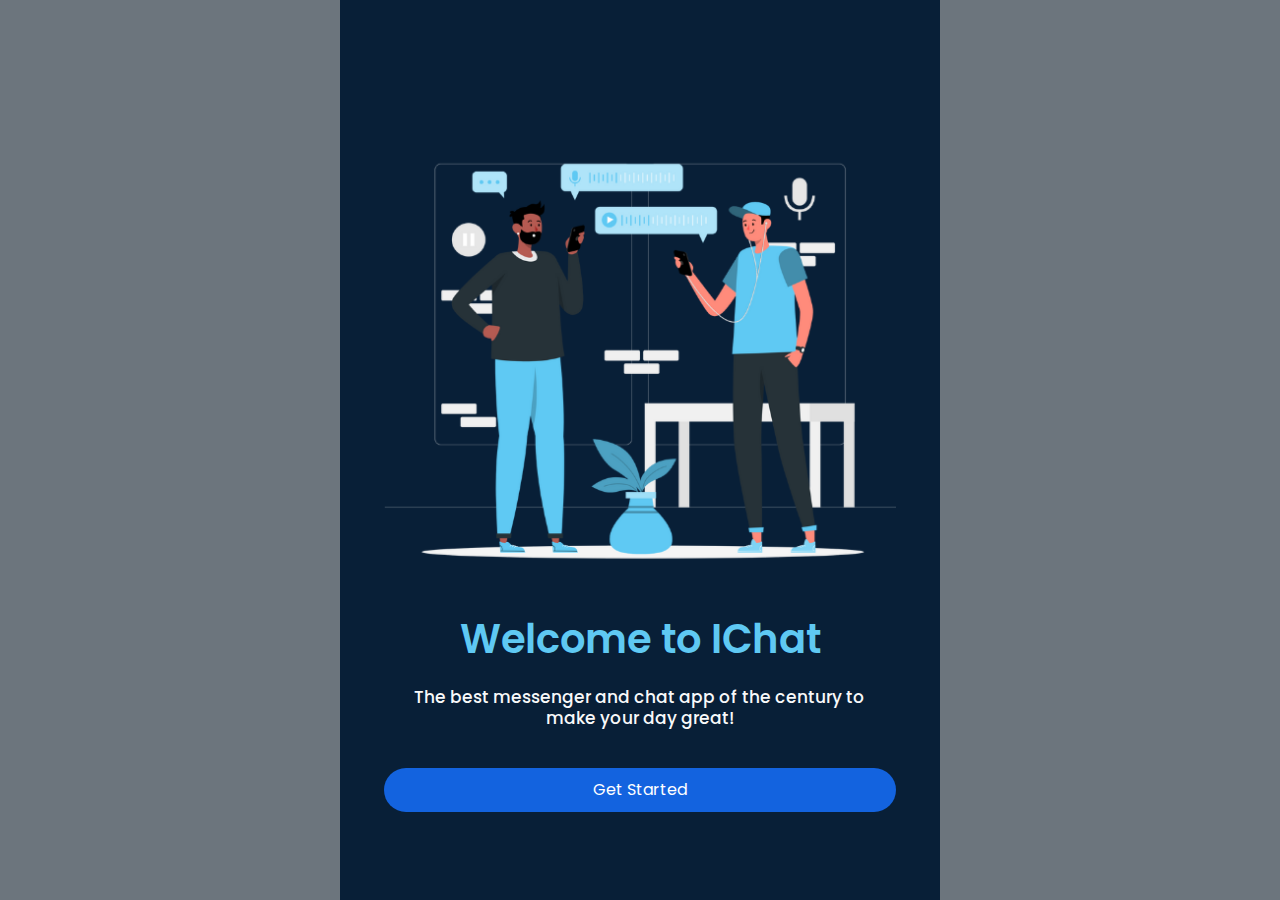
<file: index.html>
<!doctype html>
<html lang="en">
  <head>
    <meta charset="utf-8">
    <meta name="viewport" content="width=device-width, initial-scale=1">
    <title>IChat</title>
    <link rel="icon" href="assets/tabicon.png">
    <link rel="preconnect" href="https://fonts.googleapis.com">
    <link rel="preconnect" href="https://fonts.gstatic.com" crossorigin>
    <link href="https://fonts.googleapis.com/css2?family=Poppins:wght@400;600&display=swap" rel="stylesheet">
    <link href="css/bootstrap.min.css" rel="stylesheet">
    <link rel="stylesheet" href="css/main.css">
    <link rel="stylesheet" href="css/plugin.css">
    <link rel="stylesheet" href="css/index.css">
  </head>
  <body class="bg-secondary">

    <div class="container px-3 py-5 welcome-container setup">
      <img src="assets/welcome.png" alt="" class="welcome-img mb-3">
      <h1 class="welcome mb-4 pop-bold">Welcome to IChat</h1>
      <h5 class="sub-welcome mb-4">The best messenger and chat app of the century to make your day great!</h5>
      <a href="login.html" class="btn btn-primary btn-welcome mt-3">Get Started</a>
    </div>


    <script src="js/bootstrap.bundle.min.js"></script>
  </body>
</html>
</file>
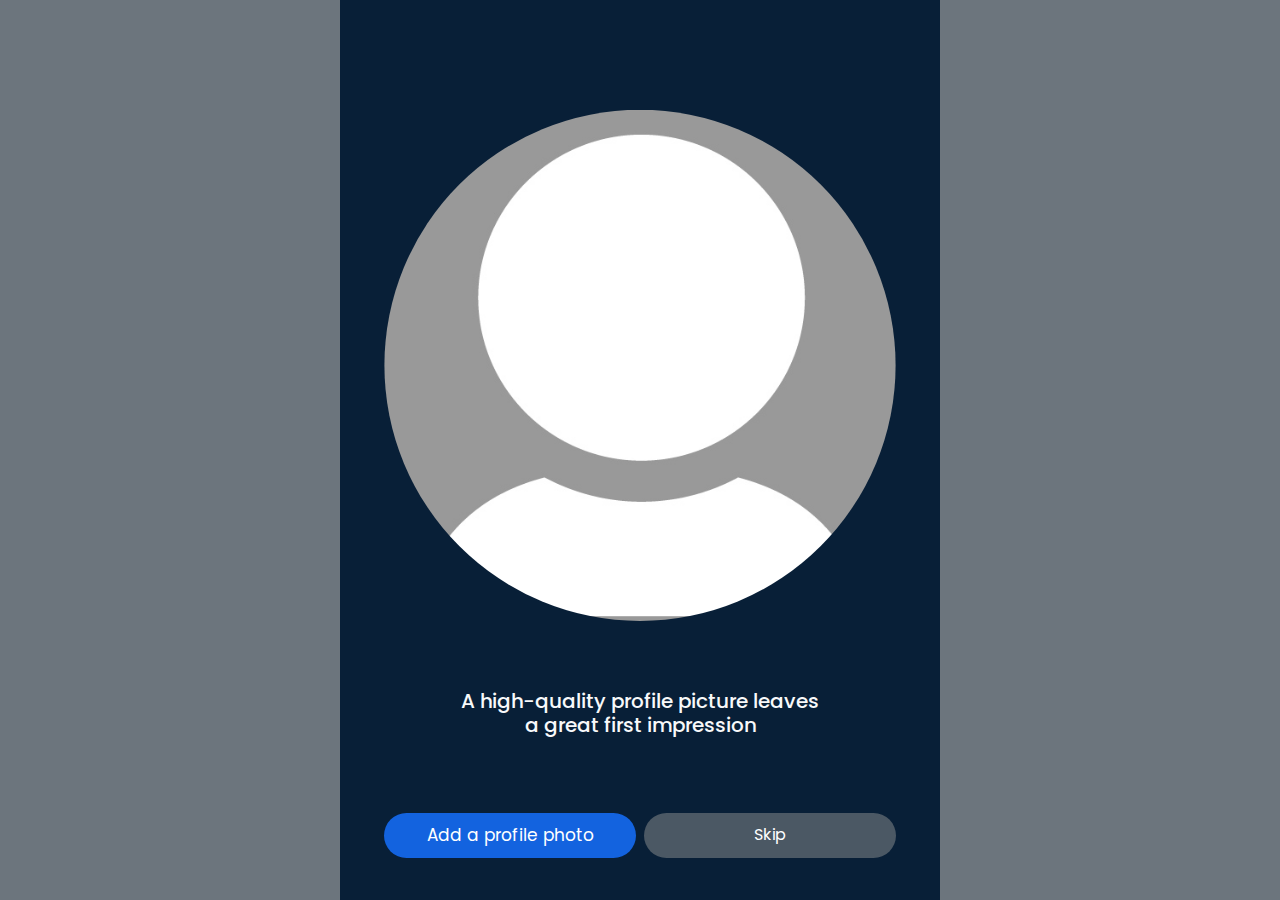
<file: avatars.html>
<!doctype html>
<html lang="en">
  <head>
    <meta charset="utf-8">
    <meta name="viewport" content="width=device-width, initial-scale=1">
    <title>Suchat</title>
    <link rel="icon" href="assets/tabicon.png">
    <link rel="preconnect" href="https://fonts.googleapis.com">
    <link rel="preconnect" href="https://fonts.gstatic.com" crossorigin>
    <link href="https://fonts.googleapis.com/css2?family=Poppins:wght@400;600&display=swap" rel="stylesheet">
    <link href="css/bootstrap.min.css" rel="stylesheet">
    <link rel="stylesheet" href="css/main.css">
    <link rel="stylesheet" href="css/plugin.css">
    <link rel="stylesheet" href="css/profile.css">
  </head>
  <body class="bg-secondary">

    <div class="container setup px-3 py-2 profile-page">

      <span></span>

      <img src="assets/default.jpg" class="profile" alt="">

      <h5 class="profile-importance">A high-quality profile picture leaves <br>a great first impression</h5>

      <div class="input">
        <form action="" class="form-profile me-2">

          <label for="profile-upload" class="label-profile btn-profile">
            Add a profile photo
          </label>
          
          <input type="file" name="profile-picture" class="input-profile" id="profile-upload" accept="image/*">
          

        </form>
        <a href="chats.html" class="btn-skip">Skip</a>
      </div>
    </div>


    <script src="js/bootstrap.bundle.min.js"></script>
  </body>
</html>
</file>
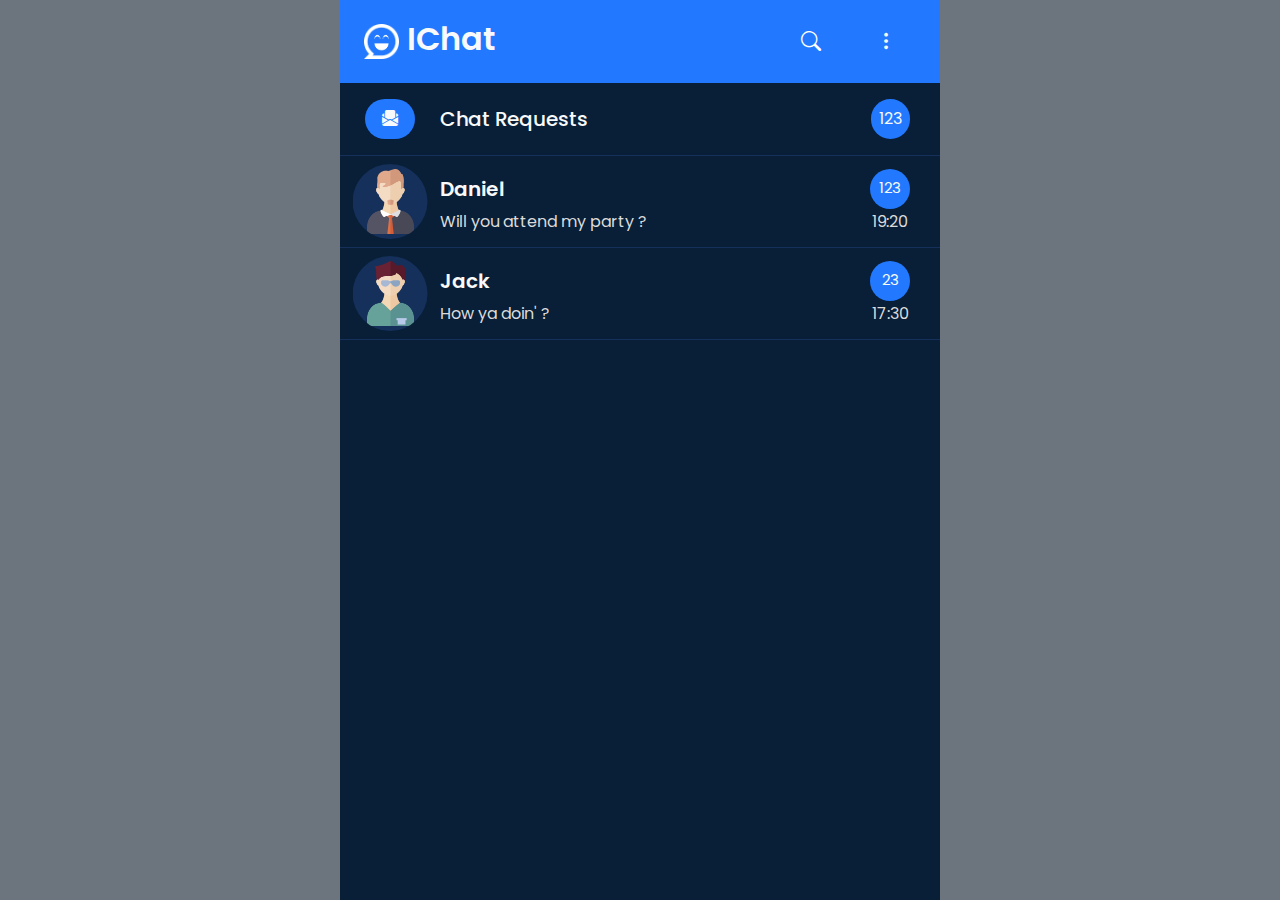
<file: home.html>
<!doctype html>
<html lang="en">
  <head>
    <meta charset="utf-8">
    <meta name="viewport" content="width=device-width, initial-scale=1">
    <title>Suchat</title>
    <link rel="icon" href="assets/tabicon.png">
    <link rel="preconnect" href="https://fonts.googleapis.com">
    <link rel="preconnect" href="https://fonts.gstatic.com" crossorigin>
    <link href="https://fonts.googleapis.com/css2?family=Poppins:wght@400;600&display=swap" rel="stylesheet">
    <link rel="stylesheet" href="https://cdn.jsdelivr.net/npm/bootstrap-icons@1.9.1/font/bootstrap-icons.css">
    <link href="css/bootstrap.min.css" rel="stylesheet">
    <link rel="stylesheet" href="css/main.css">
    <link rel="stylesheet" href="css/plugin.css">
    <link rel="stylesheet" href="css/home.css">
  </head>
  <body class="bg-secondary">

    <div class="container home setup">
      
      <div class="chatnavbar p-3">
        <h2 class="ichat pop-bold my-auto"><img class="main-logo m-2" src="assets/logo-white.png" alt="">IChat</h2>
        <div class="space"></div>
        <a class="search text-decoration-none text-light m-auto" data-bs-toggle="offcanvas" data-bs-target="#offcanvasBottom" aria-controls="offcanvasBottom"><i class="bi bi-search"></i></a>
        <div class="dropdown menu m-auto">
          <a class="dropdown-toggle" href="#" role="button" data-bs-toggle="dropdown" aria-expanded="false">
            <i class="bi bi-three-dots-vertical text-light"></i>
          </a>
          <ul class="dropdown-menu">
            <li><a class="dropdown-item" href="settings.html">Settings</a></li>
            <li><a class="dropdown-item" href="profile.html">Profile</a></li>
            <li><a class="dropdown-item" href="#">Log out</a></li>
          </ul>
        </div>
      </div>
      <div class="requests py-3" id="requests">
        <div class="req-icon"><i class="bi bi-envelope-paper-fill m-auto p-2"></i></div>
        <h5 class="req-h my-auto">Chat Requests</h5>
        <div class="req-amount p-2"><span>123</span></div>
      </div>
      <div class="chat-rooms-list">
        <div class="chat-room py-2" id="room1">
          <img src="assets/avatars/avatar (2).png" alt="" class="chat-room-profile">
          <div class="chat-room-details my-auto">
            <h5 class="chat-room-username my-auto pop-bold">Daniel</h5>
            <p class="chat-room-last-message my-auto">Will you attend my party ?</p>
            <div class="chat-room-message-amount m-auto d-flex"><span class="m-auto">123</span></div>
            <p class="chat-room-message-time m-auto">19:20</p>
          </div>
        </div>
         <div class="chat-room py-2" id="room2">
          <img src="assets/avatars/avatar (3).png" alt="" class="chat-room-profile">
          <div class="chat-room-details my-auto">
            <h5 class="chat-room-username my-auto pop-bold">Jack</h5>
            <p class="chat-room-last-message my-auto">How ya doin' ?</p>
            <div class="chat-room-message-amount m-auto d-flex"><span class="m-auto">23</span></div>
            <p class="chat-room-message-time m-auto">17:30</p>
          </div>
        </div>
        <!-- If there is no request or chat -->
        <!-- <div class="start-chat">
          <img class="start-chat-img" src="assets/start-chat.png" alt="">
          <a class="py-2 px-3 pop-bold text-decoration-none btn btn-primary start-chat-btn">Start a chat !</a>
        </div> -->
      </div>
      <!-- Off canvas -->

      <div class="offcanvas offcanvas-bottom" tabindex="-1" id="offcanvasBottom" aria-labelledby="offcanvasBottomLabel">
        <div class="offcanvas-header">
          <!-- <h5 class="offcanvas-title" id="offcanvasBottomLabel">Offcanvas bottom</h5>
          <i class="bi bi-x" data-bs-dismiss="offcanvas" aria-label="Close"></i> -->
          <div class="input-group mb-3">
            <span class="input-group-text search-bar-icons" id="search-icon"><i class="bi bi-search"></i></span>
            <input type="text" class="form-control search-bar" placeholder="Search User" aria-label="Username" id="search-bar" aria-describedby="basic-addon1">
            <span class="input-group-text search-bar-icons" data-bs-dismiss="offcanvas" aria-label="Close" id="close"><i class="bi bi-x-lg"></i></span>
          </div>
        </div>
        <div class="offcanvas-body small">
          <!-- Body -->
          <div class="requests py-3" id="requests">
            <div class="req-icon"><i class="bi bi-plus-circle-fill m-auto p-2"></i></div>
            <h5 class="req-h my-auto">Start a chat</h5>
            <!-- <div class="req-amount p-2"><span>123</span></div> -->
          </div>
          <div class="chat-rooms-list">
            <div class="chat-room py-2" id="room1">
              <img src="assets/avatars/avatar (2).png" alt="" class="chat-room-profile">
              <div class="chat-room-details my-auto">
                <h5 class="chat-room-username my-auto pop-bold">Daniel</h5>
                <p class="chat-room-last-message my-auto">Will you attend my party ?</p>
                <div class="chat-room-message-amount m-auto d-flex"><span class="m-auto">123</span></div>
                <p class="chat-room-message-time m-auto">19:20</p>
              </div>
            </div>
             <div class="chat-room py-2" id="room2">
              <img src="assets/avatars/avatar (3).png" alt="" class="chat-room-profile">
              <div class="chat-room-details my-auto">
                <h5 class="chat-room-username my-auto pop-bold">Jack</h5>
                <p class="chat-room-last-message my-auto">How ya doin' ?</p>
                <div class="chat-room-message-amount m-auto d-flex"><span class="m-auto">23</span></div>
                <p class="chat-room-message-time m-auto">17:30</p>
              </div>
            </div>
          </div>

    </div>

    <script src="js/home.js"></script>
    <script src="js/bootstrap.bundle.min.js"></script>
  </body>
</html>
</file>
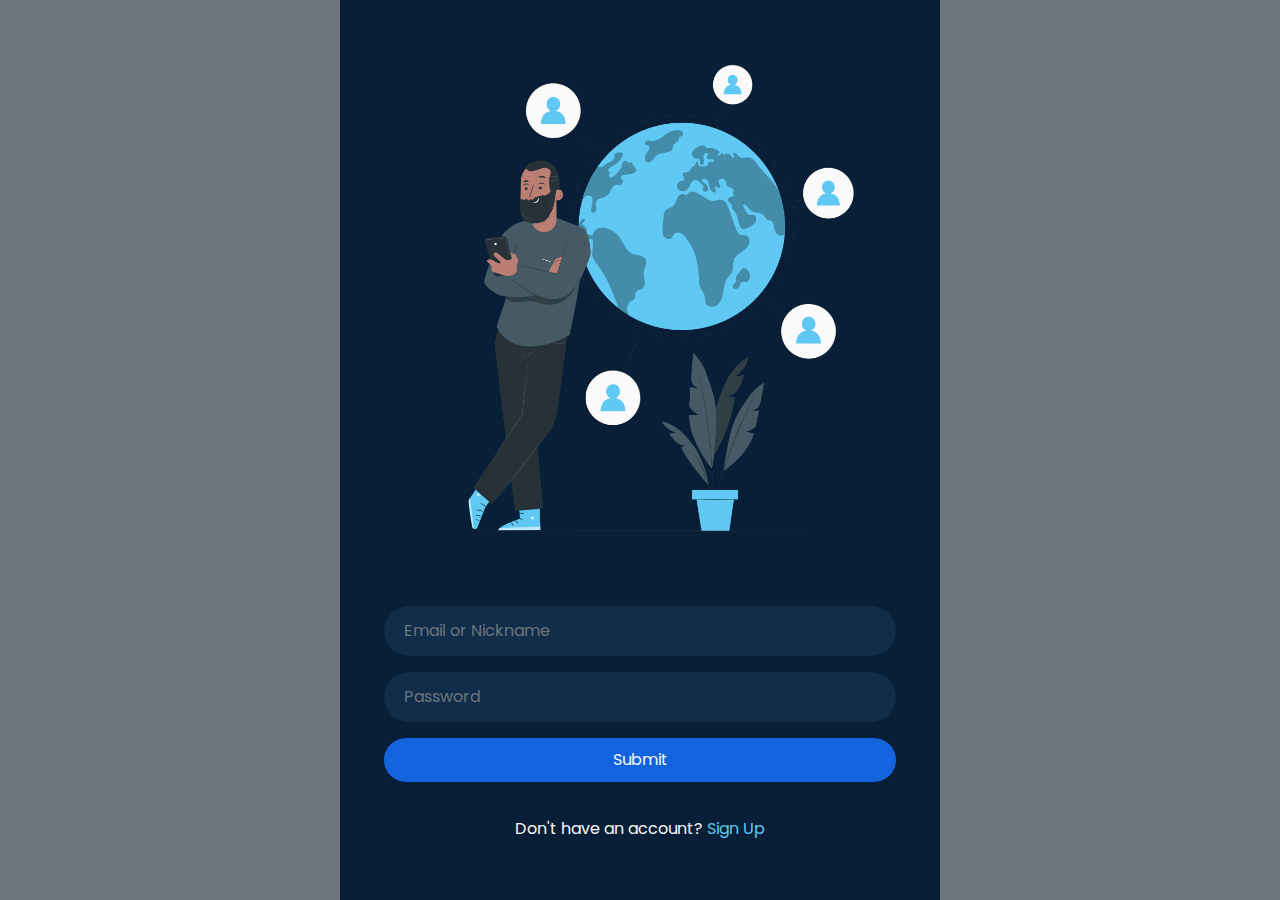
<file: login.html>
<!doctype html>
<html lang="en">
  <head>
    <meta charset="utf-8">
    <meta name="viewport" content="width=device-width, initial-scale=1">
    <title>Suchat</title>
    <link rel="icon" href="assets/tabicon.png">
    <link rel="preconnect" href="https://fonts.googleapis.com">
    <link rel="preconnect" href="https://fonts.gstatic.com" crossorigin>
    <link href="https://fonts.googleapis.com/css2?family=Poppins:wght@400;600&display=swap" rel="stylesheet">
    <link href="css/bootstrap.min.css" rel="stylesheet">
    <link rel="stylesheet" href="css/main.css">
    <link rel="stylesheet" href="css/plugin.css">
    <link rel="stylesheet" href="css/login.css">
  </head>
  <body class="bg-secondary">

    <div class="container setup login-page px-3 py-2">

      <img src="assets/login.png" alt="" class="login-png mb-3">

      <form class="login-form">
        <div class="mb-3">
          <input type="email" class="form-control form-custom text-light" id="exampleInputEmail1" aria-describedby="emailHelp" placeholder="Email or Nickname">
        </div>
        <div class="mb-3">
          <input type="password" class="form-control form-custom text-light" id="exampleInputPassword1" placeholder="Password">
        </div>
        <button type="submit" class="btn btn-login text-light">Submit</button>
      </form>

      <p>Don't have an account? <a href="signup.html" class="text-decoration-none sign-up">Sign Up</a></p>
      
    </div>


    <script src="js/bootstrap.bundle.min.js"></script>
  </body>
</html>
</file>
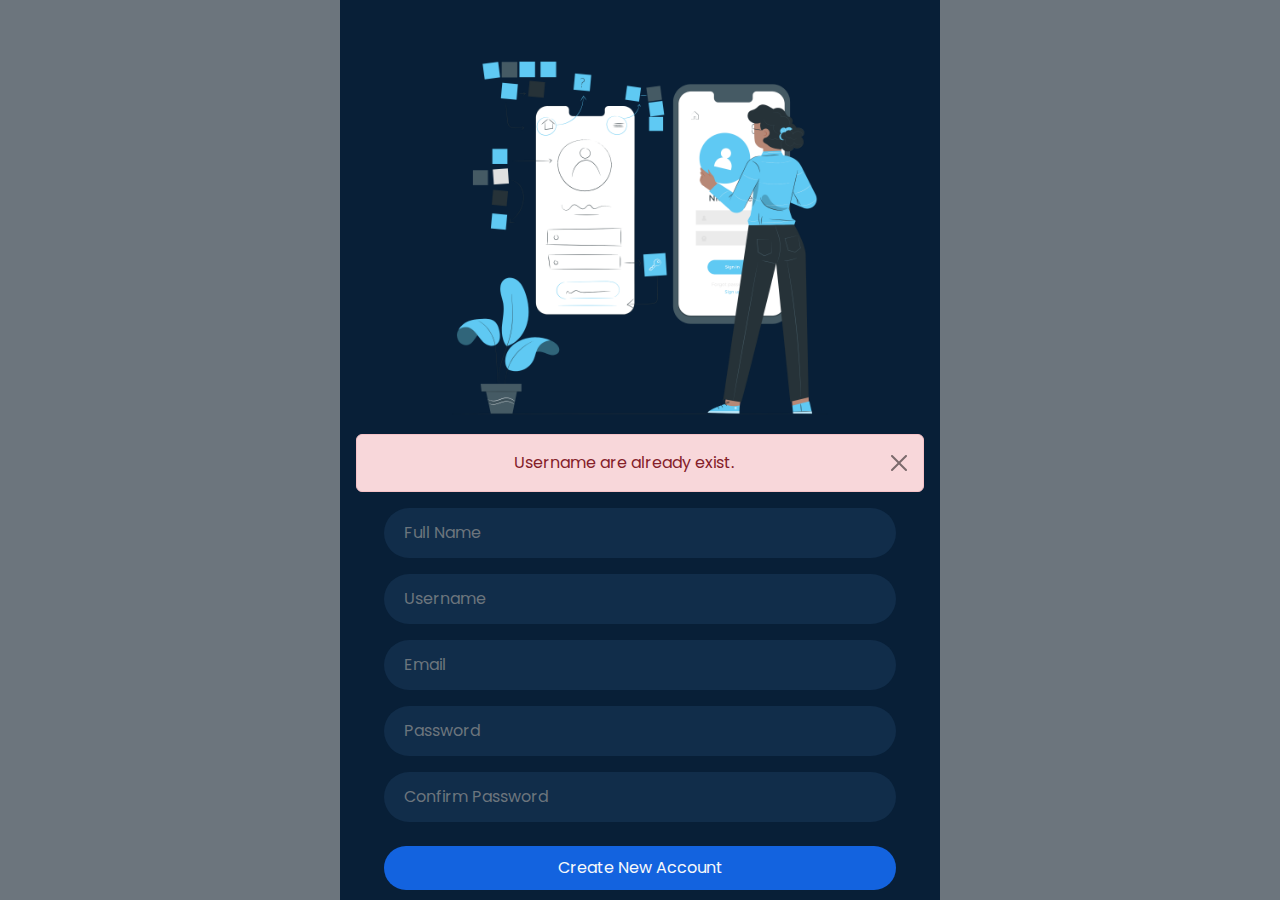
<file: signup.html>
<!doctype html>
<html lang="en">
  <head>
    <meta charset="utf-8">
    <meta name="viewport" content="width=device-width, initial-scale=1">
    <title>Suchat</title>
    <link rel="icon" href="assets/tabicon.png">
    <link rel="preconnect" href="https://fonts.googleapis.com">
    <link rel="preconnect" href="https://fonts.gstatic.com" crossorigin>
    <link href="https://fonts.googleapis.com/css2?family=Poppins:wght@400;600&display=swap" rel="stylesheet">
    <link href="css/bootstrap.min.css" rel="stylesheet">
    <link rel="stylesheet" href="css/main.css">
    <link rel="stylesheet" href="css/plugin.css">
    <link rel="stylesheet" href="css/signup.css">
  </head>
  <body class="bg-secondary">

    <div class="container setup signup-page px-3 py-2">
      <img src="assets/signup.png" alt="" class="signup-png">
      <div class="alert alert-danger alert-dismissible fade show" role="alert">
        Username are already exist.
        <button type="button" class="btn-close" data-bs-dismiss="alert" aria-label="Close"></button>
      </div>
      <form class="signup-form mb-2">
        <div class="mb-3">
          <input type="text" class="form-control form-custom text-light" placeholder="Full Name">
        </div>
        <div class="mb-3">
          <input type="text" class="form-control form-custom text-light" placeholder="Username">
        </div>
        <div class="mb-3">
          <input type="email" class="form-control form-custom text-light" placeholder="Email">
        </div>
        <div class="mb-3">
          <input type="password" class="form-control form-custom text-light" id="exampleInputPassword1" placeholder="Password">
        </div>
        <div class="mb-4">
          <input type="password" class="form-control form-custom text-light" id="exampleInputPassword1" placeholder="Confirm Password">
        </div>
        <button type="submit" class="btn btn-signup text-light" >Create New Account</button>
      </form>    
      <p>Have an account? <a href="login.html" class="text-decoration-none login">Login</a></p>
    </div>


    <script src="js/bootstrap.bundle.min.js"></script>
  </body>
</html>
</file>
<file: css/main.css>
.container {

	max-width: 100vw;

}

.container {
    -ms-overflow-style: none;  /* Internet Explorer 10+ */
    scrollbar-width: none;  /* Firefox */
}
.container::-webkit-scrollbar { 
    display: none;  /* Safari and Chrome */
}

@media (min-width: 600px) { 

	.container {
		max-width: 600px;
		height: 100vh;
		overflow-y: scroll;
		/*border-left: 1px solid #fff;
		border-right: 1px solid #fff;*/
	}

}

.setup {

	height: 100vh;
	background: var(--color1);
	font-family: poppins, sans-serif;
	--bs-text-opacity: 1;
    color: rgba(var(--bs-light-rgb),var(--bs-text-opacity))!important;
	
}
</file>
<file: css/plugin.css>
:root{

	--color1:#081F37;
	--color2: #5FC9F3;
	--color3: #1363DF;
	--color4: #2279ff;
	--color5: #15305a;
	--color6: #09233e;
	--color7: #112d4a;


}

.bg-1 {

	background: #081F37;

}

.pop {

	font-family: poppins, sans-serif;
	font-weight: 400;

}

.pop-bold {

	font-family: poppins, sans-serif;
	font-weight: 600;

}

.vh-100 {

	height: 100vh;

}

.form-custom {

	background: #112d4a;
	border-radius: 999px;
	border: none;
	width: 90%;
	margin: 0 auto;
	padding: 13px 20px;

}

.form-custom:focus {

	background: #112d4a;
	border-radius: 999px;
	border: none;
	width: 90%;
	margin: 0 auto;
	padding: 13px 20px;

}

.form-custom::placeholder {

	font-size: 16px;

}
</file>
<file: css/index.css>
/* Welcome page */

.welcome-container {

	display: flex;
	flex-direction: column;
	justify-content: center;
	align-items: center;

}

.welcome-img {

	width: 90%;

}

.welcome {

	color: var(--color2);

}

.sub-welcome {

	text-align: center;
	width: 80%;
	font-size: 17px;

}

.btn-welcome {

	width: 90%;
	border-radius: 999px;
	background: var(--color3);
	border: none;
	padding: 10px 0;

}

.btn-welcome:hover {

	background: var(--color4);

}
</file>
<file: css/profile.css>
.profile-page {

	display: flex;
	flex-direction: column;
	justify-content: space-around;
	align-items: center;

}

.profile {

	width: 90%;
	clip-path: circle();

}

.profile-importance {

	text-align: center;

}

.input {

	display: flex;
	align-items: stretch;
	justify-content: space-between;
	width: 90%;
}

.form-profile {

	width: 50%;
	text-align: center;

}

.input-profile {

	display: none;

}

.label-profile {

	cursor: pointer;

}

.btn-profile {

	background: var(--color3);
	color: #fff;
	padding: 10px 10px;
	border-radius: 100px;
	font-size: 17px;
	width: 100%;

}

.btn-profile:hover {

	background: var(--color3);
	color: #fff;
	border: none;

}

.btn-skip {

	background: #4b5864;
	color: #fff;
	text-decoration: none;
	height: auto;
	padding: 10px 10px;
	width: 50%;
	text-align: center;
	border-radius: 100px;

}

.btn-skip:hover {

	color: #FFF;
	text-decoration: none;


}
</file>
<file: css/home.css>
.home {

	padding: 0;

}

.chatnavbar {

	background: var(--color4);
	width: 100%;
	display: grid;
	grid-template-areas: "ichat ichat ichat spacee space search menus";

}

.ichat {

	grid-area: ichat;

}

.space {

	grid-area: spacee;

}

.search {

	grid-area: search;
	width: 100%;
	height: 100%;
	display: grid;

}

.menu {

	grid-area: menus;
	width: 100%;
	height: 100%;
	display: grid;

}

.menu .dropdown-toggle {

	width: 100%;
	height: 100%;
	display: grid;
	cursor: default;

}

.bi-search, .bi-three-dots-vertical {

	font-size: 20px;
	margin: auto;

}

.main-logo {

	width: 35px;

}

.requests {

	background: var(--color1);
	width: 100%;
	display: grid;
	grid-template-areas: "req-icon req-h req-h req-h req-h req-amount";
	grid-template-columns: repeat(6, 1fr);
	border-bottom: 1px solid var(--color5);
	transition: background 500ms linear;

}

.requests:hover {

	background: var(--color6);

}

.req-icon {

	grid-area: req-icon;
	width: 50%;
	height: 100%;
	border-radius: 50px;
	background: var(--color4);
	display: grid;

}

.bi-envelope-paper-fill {

	margin: auto;

}


.req-h {

	grid-area: req-h;

}

.req-amount {

	grid-area: req-amount;
	background: var(--color4);
	border-radius: 50px;

}

.req-icon, .req-amount {

	margin: auto;

}

.chat-room {

	width: 100%;
	display: grid;
	grid-template-areas: 'chat-profile room-detail room-detail room-detail room-detail room-detail';
	grid-template-columns: repeat(6, 1fr);
	border-bottom: 1px solid var(--color5);
	transition: background 500ms;

}

.chat-room:hover {

	background: var(--color6);

}

.chat-room-profile {

	grid-area: chat-profile;
	width: 75%;
	margin: auto;
	background: var(--color5);
	clip-path: circle();
	padding: 5px;

}

.chat-room-details {

	grid-area: room-detail;
	width: 100%;
	height: 90%;
	display: grid;
	grid-template-areas: 'username username username username message-amount' 'last-message last-message last-message last-message message-time';
	grid-template-columns: repeat(5, 1fr);

}

.chat-room-username {

	grid-area: username;

}

.chat-room-last-message {

	grid-area: last-message;
	color: #dbdbdb;
	
}

.chat-room-message-amount {

	grid-area: message-amount;
	background: var(--color4);
	border-radius: 50px;
	width: 40px;
	height: 40px;

}

.chat-room-message-amount span {

	font-size: 15px;

}

.chat-room-message-time {

	grid-area: message-time;
	color: #dbdbdb;
	
}

.start-chat {

	display: grid;

}

.start-chat-img {

	width: 90%;
	margin: 0 auto;

}

.start-chat-btn {

	color: #fff;
	margin: 0 auto;
	font-size: 20px;

}

.dropdown-toggle::after {

	content: none;

}

.dropdown-menu {

	background: var(--color5);

}

.dropdown-item {

	color: #fff;

}

/*Off canvas*/

.offcanvas {

	max-width: 600px;
	min-height: 100vh;
	margin: auto;
	background: var(--color1);

}

.offcanvas-header {

	padding-bottom: 0;

}

.offcanvas-body {

	padding-top: 0;

}

.bi-search, .bi-x-lg {

	font-size: 20px;
	color: #fff;

}

.search-bar-icons {

	border-radius: 5rem;
	background: var(--color7);
	border-color: var(--color7);
	transition: border-color 300ms linear;

}

/*.search-bar-icons.focus {

	border-color: #fff;
	transition: border-color 300ms linear;

}*/

.search-bar {

	border-top:1px solid var(--color7);
	border-bottom:1px solid var(--color7);
	border-left: 0;
	border-right: 0;
	background: var(--color7);
	transition: none;
	color: #fff;
	transition: border-top 300ms linear, border-bottom 300ms linear;

}

.search-bar:focus {

	/*border-top:1px solid #fff;
	border-bottom:1px solid #fff;
	border-left: 0;
	border-right: 0;*/
	background: var(--color7);
	border-color: var(--color7);
	box-shadow: none;
	color: #fff;
/*	transition: border-top 300ms linear, border-bottom 300ms linear;*/

}

.bi-plus-circle-fill {

	font-size: 20px;
	margin: auto;

}
</file>
<file: css/login.css>
.login-page {

	display: flex;
	justify-content: space-evenly;
	align-items: center;
	flex-direction: column;

}

.login-png {

	width: 90%;

}

.login-form {

	width: 100%;
	text-align: center;

}


.btn-login {

	width: 90%;
	border-radius: 999px;
	border: none;
	padding: 10px 0;
	margin: 0 auto;
	background: var(--color3);

}

.btn-login:hover {

	background: var(--color4);

}

.sign-up {

	color: var(--color2);

}

.sign-up:hover {

	color: #b8ebff;

}
</file>
<file: css/signup.css>
.signup-png {

	width: 75%;
	margin: 0 auto;

}

.signup-form {

	width: 100%;
	text-align: center;

}

.signup-page {

	display: flex;
	flex-direction: column;
	justify-content: space-evenly;
	text-align: center;

}


.btn-signup {

	width: 90%;
	border-radius: 999px;
	border: none;
	padding: 10px 0;
	margin: 0 auto;
	background: var(--color3);

}

.btn-signup:hover {

	background: var(--color4);

}

.login {

	color: var(--color2);

}

.login:hover {

	color: #b8ebff;

}
</file>
